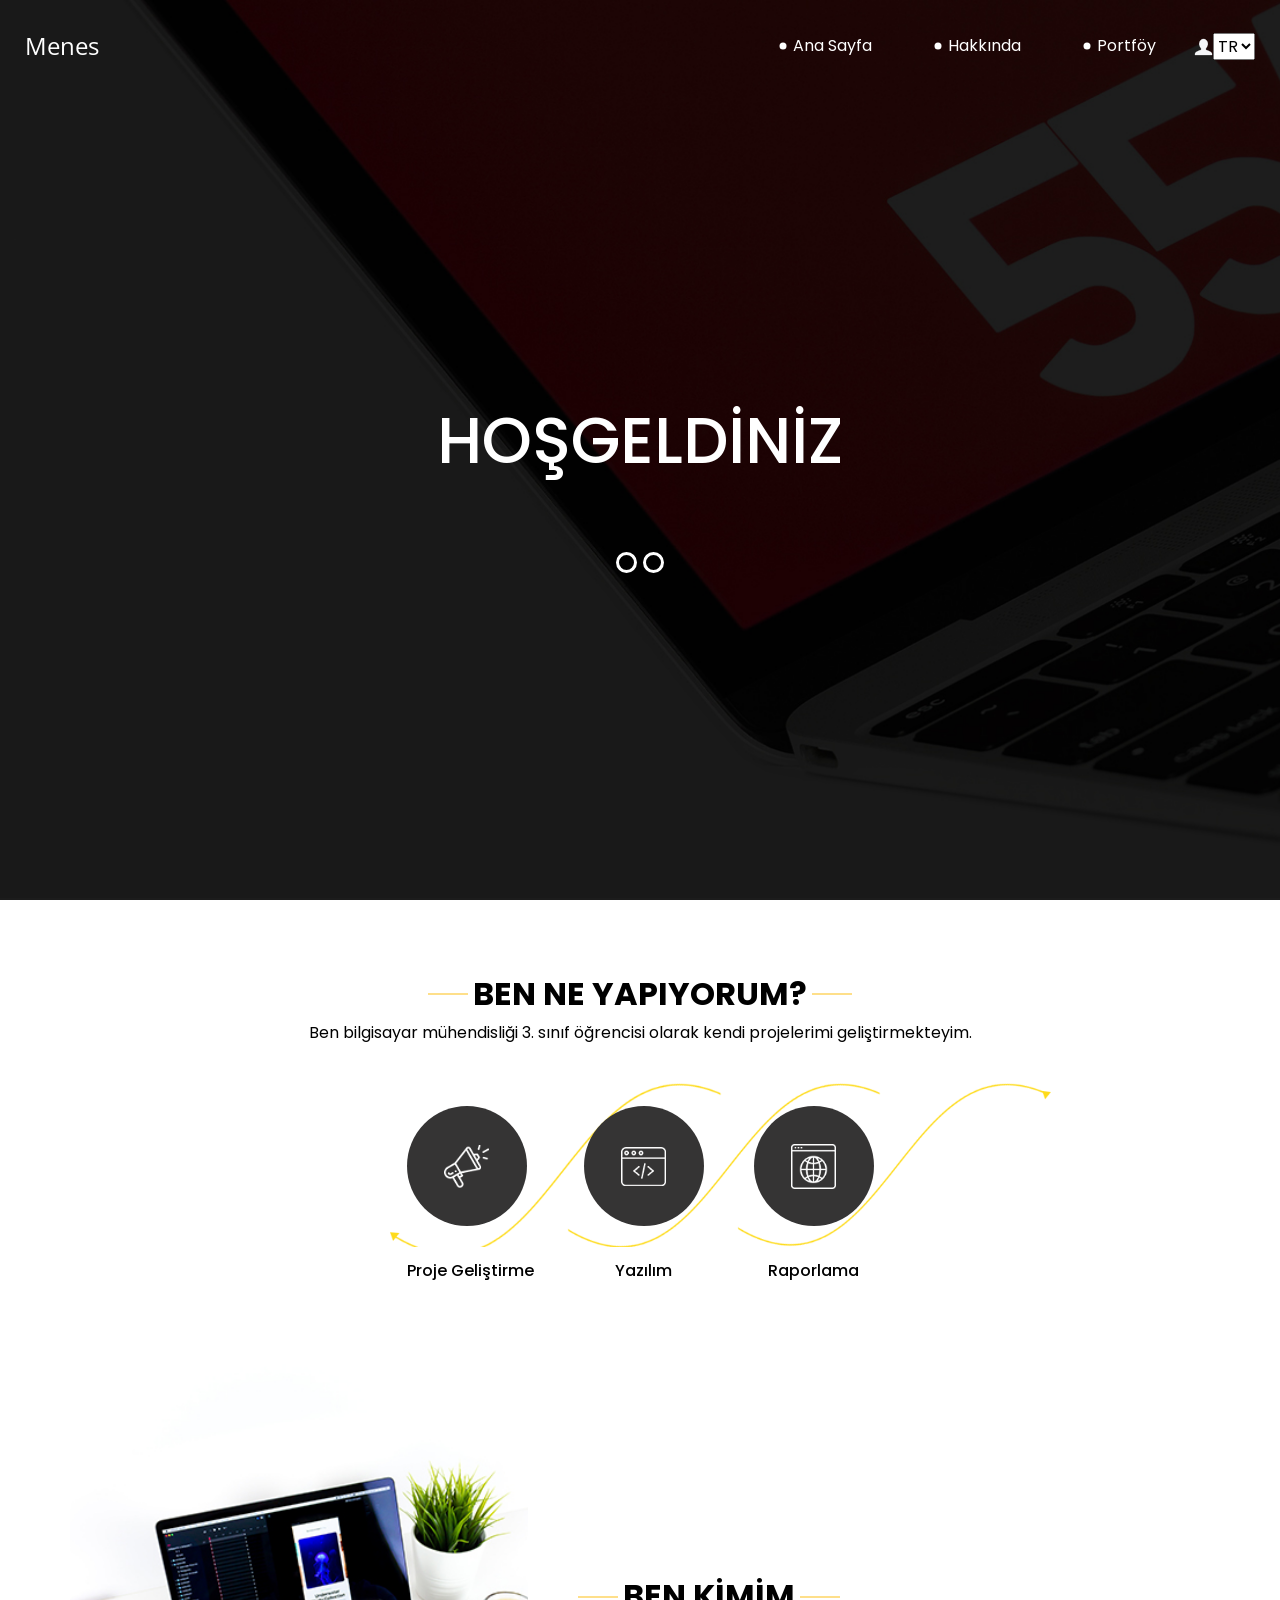
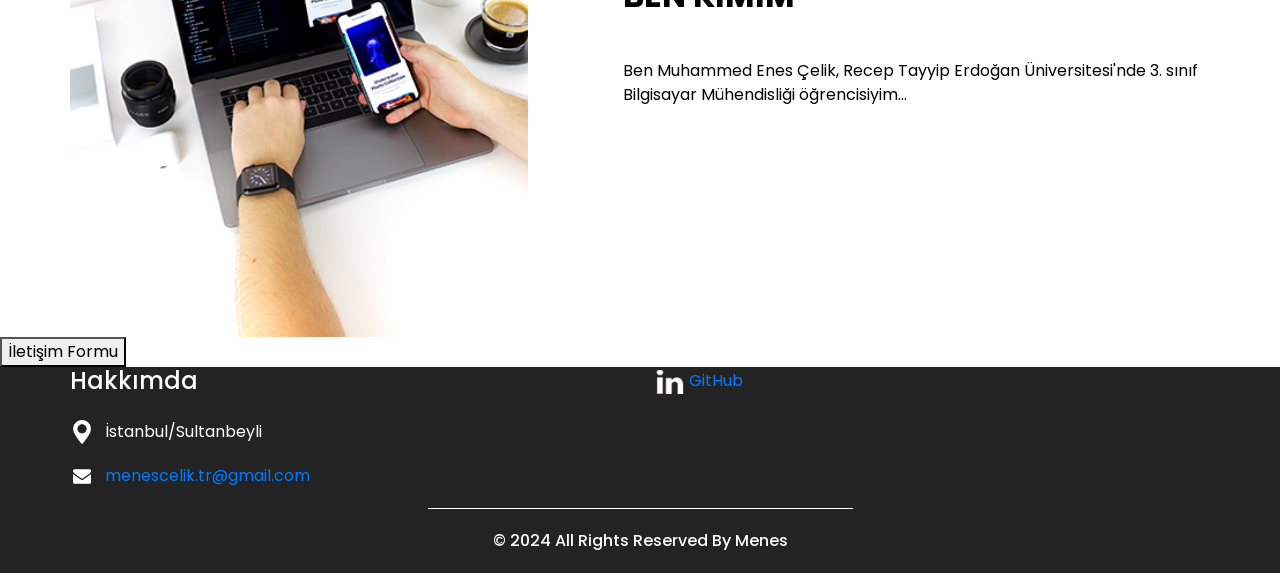
<file: index.html>
<!DOCTYPE html>
<html lang="tr">
<head>
  <meta charset="utf-8" />
  <meta http-equiv="X-UA-Compatible" content="IE=edge" />
  <meta name="viewport" content="width=device-width, initial-scale=1, shrink-to-fit=no" />
  <title>Menes</title>
  <link rel="icon" type="image/x-icon" href="images/icon.ico">
  <link rel="stylesheet" type="text/css" href="https://cdnjs.cloudflare.com/ajax/libs/OwlCarousel2/2.3.4/assets/owl.carousel.min.css" />
  <link rel="stylesheet" type="text/css" href="css/bootstrap.css" />
  <link href="https://fonts.googleapis.com/css?family=Open+Sans:400,700|Poppins:400,700&display=swap" rel="stylesheet">
  <link href="css/style.css" rel="stylesheet" />
  <link href="css/responsive.css" rel="stylesheet" />
  <title>Language Selector</title>
    <script>
      function changeLanguage(value) {
          if (value === 'tr') {
              window.location.href = 'index.html';
          } else if (value === 'en') {
              window.location.href = 'index_en.html';
          }
        }
    </script>
</head>
<body>
  <div class="hero_area">
    <header class="header_section">
      <div class="container-fluid">
        <nav class="navbar navbar-expand-lg custom_nav-container pt-3">
          <a class="navbar-brand" href="index.html"><span>Menes</span></a>
          <button class="navbar-toggler" type="button" data-toggle="collapse" data-target="#navbarSupportedContent" aria-controls="navbarSupportedContent" aria-expanded="false" aria-label="Toggle navigation">
            <span class="navbar-toggler-icon"></span>
          </button>
          <div class="collapse navbar-collapse" id="navbarSupportedContent">
            <div class="d-flex ml-auto flex-column flex-lg-row align-items-center">
              <ul class="navbar-nav">
                <li class="nav-item active"><a class="nav-link" href="index.html">Ana Sayfa <span class="sr-only">(current)</span></a></li>
                <li class="nav-item"><a class="nav-link" href="about.html">Hakkında</a></li>
                <li class="nav-item"><a class="nav-link" href="portfolio.html">Portföy</a></li>
              </ul>
              <div class="user_option">
                <a href="https://github.com/menesscelik"><img src="images/user.png" alt=""></a>
              </div>
              <div class="language_selector">
                <select onchange="changeLanguage(this.value)">
                    <option value="tr">TR</option>
                    <option value="en">EN</option>
                </select>
            </div>
            </div>
          </div>
        </nav>
      </div>
    </header>
    <section class="slider_section position-relative">
      <div class="container">
        <div id="carouselExampleIndicators" class="carousel slide" data-ride="carousel">
          <ol class="carousel-indicators">
            <li data-target="#carouselExampleIndicators" data-slide-to="0" class="active"></li>
            <li data-target="#carouselExampleIndicators" data-slide-to="1"></li>
          </ol>
          <div class="carousel-inner">
            <div class="carousel-item active">
              <div class="row">
                <div class="col">
                  <div class="detail-box">
                    <div>
                      <h1>HOŞGELDİNİZ</h1>
                    </div>
                  </div>
                </div>
              </div>
            </div>
            <div class="carousel-item">
              <div class="row">
                <div class="col">
                  <div class="detail-box">
                    <div>
                      <h1>WELCOME</h1>
                    </div>
                  </div>
                </div>
              </div>
            </div>
          </div>
        </div>
      </div>
    </section>
  </div>
  <section class="do_section layout_padding">
    <div class="container">
      <div class="heading_container">
        <h2>BEN NE YAPIYORUM?</h2>
        <p>Ben bilgisayar mühendisliği 3. sınıf öğrencisi olarak kendi projelerimi geliştirmekteyim.</p>
      </div>
      <div class="do_container">
        <div class="box arrow-start arrow_bg">
          <div class="img-box"><img src="images/d-1.png" alt=""></div>
          <div class="detail-box"><h6>Proje Geliştirme</h6></div>
        </div>
        <div class="box arrow-middle arrow_bg">
          <div class="img-box"><img src="images/d-2.png" alt=""></div>
          <div class="detail-box"><h6>Yazılım</h6></div>
        </div>
        <div class="box arrow-end arrow_bg">
          <div class="img-box"><img src="images/d-4.png" alt=""></div>
          <div class="detail-box"><h6>Raporlama</h6></div>
        </div>
      </div>
    </div>
  </section>
  <section class="who_section">
    <div class="container">
      <div class="row">
        <div class="col-md-5">
          <div class="img-box"><img src="images/who-img.jpg" alt=""></div>
        </div>
        <div class="col-md-7">
          <div class="detail-box">
            <div class="heading_container"><h2>Ben Kimim</h2></div>
            <p>Ben Muhammed Enes Çelik, Recep Tayyip Erdoğan Üniversitesi'nde 3. sınıf Bilgisayar Mühendisliği öğrencisiyim...</p>
          </div>
        </div>
      </div>
    </div>
  </section>
  <!-- Button to open the modal -->
  <button id="openModalBtn">İletişim Formu</button>

  <div id="contactModal" class="modal">
    <!-- Modal content -->
    <div class="modal-content">
      <span class="close">&times;</span>
      <form id="c21" action="https://formspree.io/f/xkgnwerz" method="post">
        <div class="input-block">
          <p><strong>Yaz bana</strong></p>
          <label for="contact_author"><strong>Ad Soyad</strong> (gerekli)</label>
          <input type="text" name="contact_author" id="contact_author" required>
        </div>
        <div class="input-block">
          <label for="_replyto"><strong>E-Posta Adresi</strong> (gerekli)</label>
          <input type="email" name="_replyto" id="_replyto" required>
        </div>
        <div class="input-block">
          <label for="contact_subject"><strong>İleti Konusu</strong> (gerekli)</label>
          <input type="text" name="contact_subject" id="contact_subject" required>
        </div>
        <div class="textarea-block">
          <label for="contact_content"><strong>İleti</strong> (gerekli)</label>
          <textarea name="contact_content" id="contact_content" required></textarea>
          <div class="input-block">
            <label for="contact_file"><strong>Dosya Ekle</strong> (isteğe bağlı)</label>
            <input type="file" name="contact_file" id="contact_file">
          </div>
        </div>
        <input type="hidden" name="_next" value="https://menescelik.me/index.html">
        <div class="input-block">
          <br>
          <input type="submit" value="GÖNDER">
        </div>
      </form>
    </div>
  </div>



  
  <section class="info_section">
    <div class="container">
      <div class="row">
        <div class="col-md-3">
          <div class="info_contact">
            <h5>Hakkımda</h5>
            <div>
              <div class="img-box"><img src="images/location-white.png" width="18px" alt=""></div><p>İstanbul/Sultanbeyli</p></div>
            <div><div class="img-box"><img src="images/envelope-white.png" width="18px" alt=""></div>                <a href="mailto:menescelik.tr@gmail.com" target="_blank">menescelik.tr@gmail.com</a></div>
          </div>
        </div>
        <div class="col-md-3"></div>
        <div class="col-md-3">
          <div class="info_form"></div>
          <div class="social_box">
            <a href="https://www.linkedin.com/in/menes-celik" target="_blank"><img src="images/linkedin.png" alt="LinkedIn Profilim"></a>
            <a href="https://github.com/menesscelik" target="_blank">GitHub</a>
          </div>
        </div>
      </div>
    </div>
  </section>
  <section class="container-fluid footer_section">
    <p>&copy; 2024 All Rights Reserved By <a href="https://github.com/menesscelik">Menes</a></p>
  </section>
  <script type="text/javascript" src="js/jquery-3.4.1.min.js"></script>
  <script type="text/javascript" src="js/bootstrap.js"></script>
  <script type="text/javascript" src="https://cdnjs.cloudflare.com/ajax/libs/OwlCarousel2/2.3.4/owl.carousel.min.js"></script>
  <script type="text/javascript">
    $(".owl-carousel").owlCarousel({
      loop: true,
      margin: 0,
      navText: [],
      center: true,
      autoplay: true,
      autoplayHoverPause: true,
      responsive: {
        0: {
          items: 1
        },
        1000: {
          items: 3
        }
      }
    });
  </script>
</body>
</html>
</file>
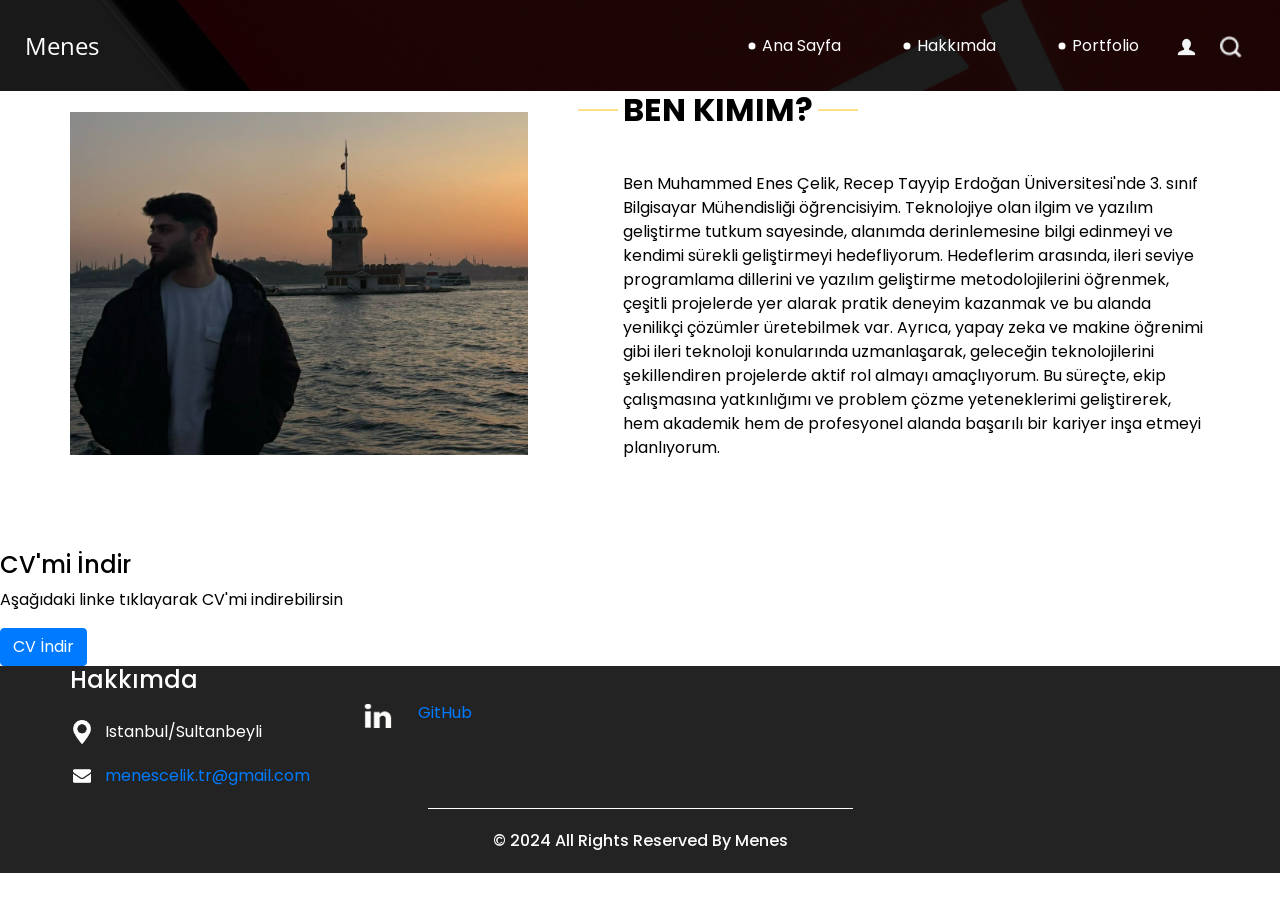
<file: about.html>
<!DOCTYPE html>
<html>
<head>
  <meta charset="utf-8" />
  <meta http-equiv="X-UA-Compatible" content="IE=edge" />
  <meta name="viewport" content="width=device-width, initial-scale=1, shrink-to-fit=no" />
  <meta name="keywords" content="" />
  <meta name="description" content="" />
  <meta name="author" content="" />
  <meta name="viewport" content="width=device-width, initial-scale=1.0">
  <title>Hakkımda</title>
  <link rel="icon" type="image/x-icon" href="images/icon.ico">
  <link rel="stylesheet" type="text/css" href="https://cdnjs.cloudflare.com/ajax/libs/OwlCarousel2/2.3.4/assets/owl.carousel.min.css" />
  <link rel="stylesheet" type="text/css" href="css/bootstrap.css" />
  <link href="https://fonts.googleapis.com/css?family=Open+Sans:400,700|Poppins:400,700&display=swap" rel="stylesheet">
  <link href="css/style.css" rel="stylesheet" />
  <link href="css/responsive.css" rel="stylesheet" />
  <title>Language Selector</title>
    <script>
      function changeLanguage(value) {
          if (value === 'tr') {
              window.location.href = 'about.html';
          } else if (value === 'en') {
              window.location.href = 'about_en.html';
          }
        }
    </script>
</head>
<body class="sub_page">
  <div class="hero_area">
    <header class="header_section">
      <div class="container-fluid">
        <nav class="navbar navbar-expand-lg custom_nav-container pt-3">
          <a class="navbar-brand" href="index.html">
            <span>
              Menes
            </span>
          </a>
          <button class="navbar-toggler" type="button" data-toggle="collapse" data-target="#navbarSupportedContent" aria-controls="navbarSupportedContent" aria-expanded="false" aria-label="Toggle navigation">
            <span class="navbar-toggler-icon"></span>
          </button>
          <div class="collapse navbar-collapse" id="navbarSupportedContent">
            <div class="d-flex ml-auto flex-column flex-lg-row align-items-center">
              <ul class="navbar-nav  ">
                <li class="nav-item active">
                  <a class="nav-link" href="index.html">Ana Sayfa <span class="sr-only">(current)</span></a>
                </li>
                <li class="nav-item">
                  <a class="nav-link" href="about.html"> Hakkımda </a>
                </li>
                <!--<li class="nav-item">
                  <a class="nav-link" href="do.html"> What we do </a>
                </li>-->
                <li class="nav-item">
                  <a class="nav-link" href="portfolio.html"> Portfolio </a>
                </li>
              
              </ul>
              <div class="user_option">
                <a href="">
                  <img src="images/user.png" alt="">
                </a>
                <form class="form-inline my-2 my-lg-0 ml-0 ml-lg-4 mb-3 mb-lg-0">
                  <button class="btn  my-2 my-sm-0 nav_search-btn" type="submit"></button>
                </form>
              </div>
            </div>
          </div>
        </nav>
      </div>
    </header>
  </div>
  <section class="who_section layout_padding">
    <div class="container">
      <div class="row">
        <div class="col-md-5">
          <div class="img-box">
            <img src="images/me2.jpg" alt="Menes" >
          </div>
        </div>
        <div class="col-md-7">
          <div class="detail-box">
            <div class="heading_container">
              <h2>
                Ben Kimim?
              </h2>
            </div>
            <p>
                  Ben Muhammed Enes Çelik, Recep Tayyip Erdoğan Üniversitesi'nde 3. sınıf Bilgisayar Mühendisliği öğrencisiyim. Teknolojiye olan ilgim ve yazılım geliştirme tutkum sayesinde, alanımda derinlemesine bilgi edinmeyi ve kendimi sürekli geliştirmeyi hedefliyorum.
Hedeflerim arasında, ileri seviye programlama dillerini ve yazılım geliştirme metodolojilerini öğrenmek, çeşitli projelerde yer alarak pratik deneyim kazanmak ve bu alanda yenilikçi çözümler üretebilmek var. Ayrıca, yapay zeka ve makine öğrenimi gibi ileri teknoloji konularında uzmanlaşarak, geleceğin teknolojilerini şekillendiren projelerde aktif rol almayı amaçlıyorum.
Bu süreçte, ekip çalışmasına yatkınlığımı ve problem çözme yeteneklerimi geliştirerek, hem akademik hem de profesyonel alanda başarılı bir kariyer inşa etmeyi planlıyorum.
            </p>
            <div>
            </div>
          </div>
        </div>
      </div>
    </div>
  </section>
  <section class="resume_section">
    <h4>CV'mi İndir</h4>
    <p>Aşağıdaki linke tıklayarak CV'mi indirebilirsin</p>
    <a href="images/menes_cv.pdf" download="Menes_CV.pdf" class="btn btn-primary">CV İndir</a>
  </section>
  <section class="info_section ">
    <div class="container">
      <div class="row">
        <div class="col-md-3">
          <div class="info_contact">
            <h5>
              Hakkımda
            </h5>
            <div>
              <div class="img-box">
                <img src="images/location-white.png" width="18px" alt="">
              </div>
              <p>
                Istanbul/Sultanbeyli
              </p>
            </div>
            <div>
              <div class="img-box">
                <img src="images/envelope-white.png" width="18px" alt="">
              </div>
              <a href="mailto:menescelik.tr@gmail.com" target="_blank">menescelik.tr@gmail.com</a>
            </div>
          </div>
        </div>
        <div class="col-md-3">
          <div class="info_form ">
            </form>
            <div class="social_box">
              <a href="https://www.linkedin.com/in/menes-celik" target="_blank">
                <img src="images/linkedin.png" alt="LinkedIn Profile">
              </a>
              <a href="https://github.com/menesscelik" target="_blank">GitHub</a>
            </div>
          </div>
        </div>
      </div>
    </div>
  </section>
  
  <section class="container-fluid footer_section">
    <p>
      &copy; 2024 All Rights Reserved By
      <a href="https://github.com/menesscelik">Menes</a>
    </p>
  </section>
  <script type="text/javascript" src="js/jquery-3.4.1.min.js"></script>
  <script type="text/javascript" src="js/bootstrap.js"></script>
  <script type="text/javascript" src="https://cdnjs.cloudflare.com/ajax/libs/OwlCarousel2/2.3.4/owl.carousel.min.js">
  </script>
  <script type="text/javascript">
    $(".owl-carousel").owlCarousel({
      loop: true,
      margin: 0,
      navText: [],
      center: true,
      autoplay: true,
      autoplayHoverPause: true,
      responsive: {
        0: {
          items: 1
        },
        1000: {
          items: 3
        }
      }
    });
  </script>
</body>

</html>
</file>
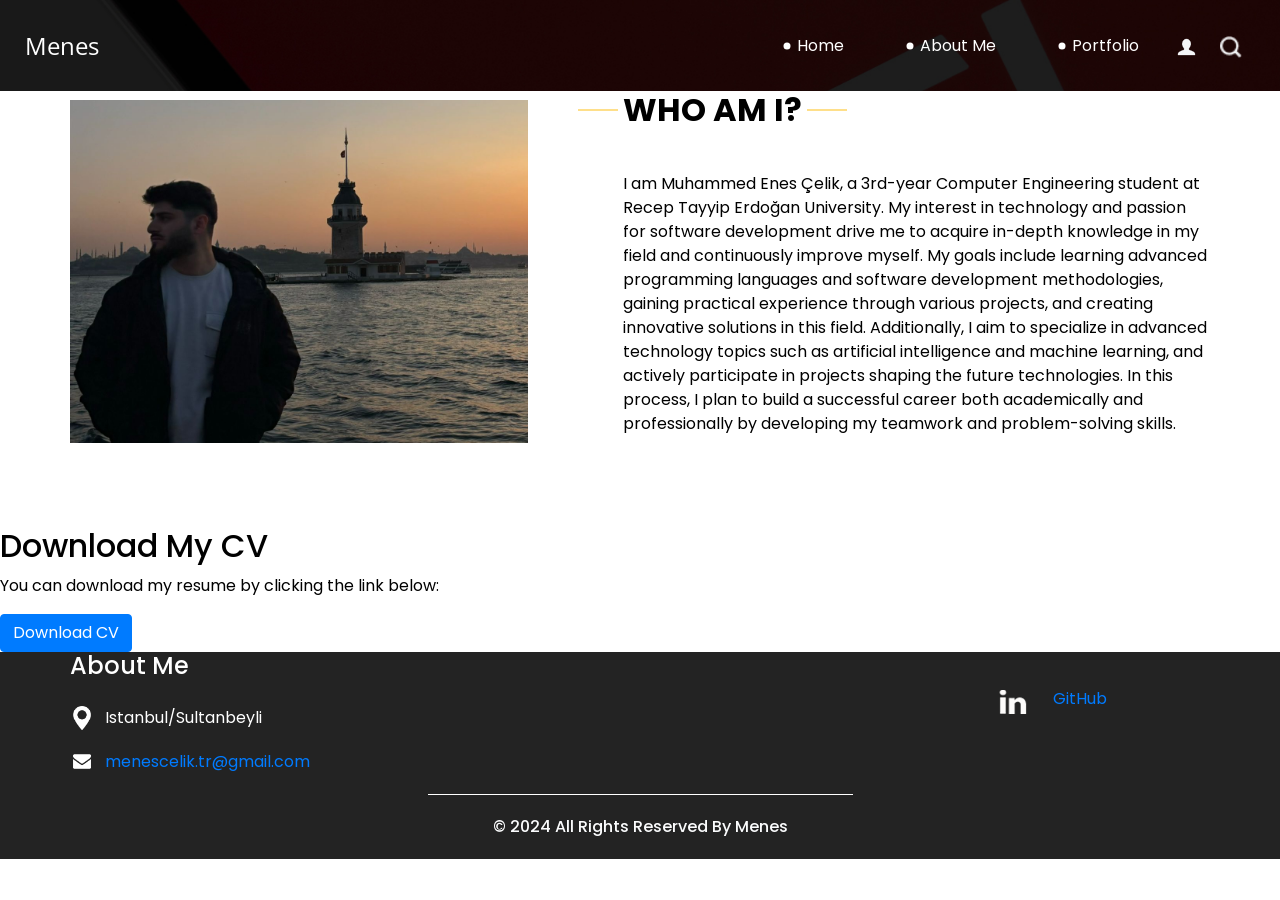
<file: about_en.html>
<!DOCTYPE html>
<html>
<head>
  <meta charset="utf-8" />
  <meta http-equiv="X-UA-Compatible" content="IE=edge" />
  <meta name="viewport" content="width=device-width, initial-scale=1, shrink-to-fit=no" />
  <meta name="keywords" content="" />
  <meta name="description" content="" />
  <meta name="author" content="" />
  <meta name="viewport" content="width=device-width, initial-scale=1.0">
  <title>About</title>
  <link rel="icon" type="image/x-icon" href="images/icon.ico">
  <link rel="stylesheet" type="text/css" href="https://cdnjs.cloudflare.com/ajax/libs/OwlCarousel2/2.3.4/assets/owl.carousel.min.css" />
  <link rel="stylesheet" type="text/css" href="css/bootstrap.css" />
  <link href="https://fonts.googleapis.com/css?family=Open+Sans:400,700|Poppins:400,700&display=swap" rel="stylesheet">
  <link href="css/style.css" rel="stylesheet" />
  <link href="css/responsive.css" rel="stylesheet" />
</head>
<body class="sub_page">
  <div class="hero_area">
    <header class="header_section">
      <div class="container-fluid">
        <nav class="navbar navbar-expand-lg custom_nav-container pt-3">
          <a class="navbar-brand" href="index.html">
            <span>
              Menes
            </span>
          </a>
          <button class="navbar-toggler" type="button" data-toggle="collapse" data-target="#navbarSupportedContent" aria-controls="navbarSupportedContent" aria-expanded="false" aria-label="Toggle navigation">
            <span class="navbar-toggler-icon"></span>
          </button>
          <div class="collapse navbar-collapse" id="navbarSupportedContent">
            <div class="d-flex ml-auto flex-column flex-lg-row align-items-center">
              <ul class="navbar-nav  ">
                <li class="nav-item active">
                  <a class="nav-link" href="index_en.html">Home <span class="sr-only">(current)</span></a>
                </li>
                <li class="nav-item">
                  <a class="nav-link" href="about_en.html">About Me</a>
                </li>
                <li class="nav-item">
                  <a class="nav-link" href="portfolio_en.html">Portfolio</a>
                </li>
              </ul>
              <div class="user_option">
                <a href="">
                  <img src="images/user.png" alt="">
                </a>
                <form class="form-inline my-2 my-lg-0 ml-0 ml-lg-4 mb-3 mb-lg-0">
                  <button class="btn  my-2 my-sm-0 nav_search-btn" type="submit"></button>
                </form>
              </div>
            </div>
          </div>
        </nav>
      </div>
    </header>
  </div>
  <section class="who_section layout_padding">
    <div class="container">
      <div class="row">
        <div class="col-md-5">
          <div class="img-box">
            <img src="images/me2.jpg" alt="">
          </div>
        </div>
        <div class="col-md-7">
          <div class="detail-box">
            <div class="heading_container">
              <h2>
                Who Am I?
              </h2>
            </div>
            <p>
              I am Muhammed Enes Çelik, a 3rd-year Computer Engineering student at Recep Tayyip Erdoğan University. My interest in technology and passion for software development drive me to acquire in-depth knowledge in my field and continuously improve myself.
              My goals include learning advanced programming languages and software development methodologies, gaining practical experience through various projects, and creating innovative solutions in this field. Additionally, I aim to specialize in advanced technology topics such as artificial intelligence and machine learning, and actively participate in projects shaping the future technologies.
              In this process, I plan to build a successful career both academically and professionally by developing my teamwork and problem-solving skills.
            </p>
            <div>
              
            </div>
          </div>
        </div>
      </div>
    </div>
  </section>
  <section class="resume_section">
    <h2>Download My CV</h2>
    <p>You can download my resume by clicking the link below:</p>
    <a href="cv.pdf" download="Menes_CV.pdf" class="btn btn-primary">Download CV</a>
</section>
  <section class="info_section ">
    <div class="container">
      <div class="row">
        <div class="col-md-3">
          <div class="info_contact">
            <h5>
              About Me
            </h5>
            <div>
              <div class="img-box">
                <img src="images/location-white.png" width="18px" alt="">
              </div>
              <p>
                Istanbul/Sultanbeyli
              </p>
            </div>
            <div>
              <div class="img-box">
                <img src="images/envelope-white.png" width="18px" alt="">
              </div>
              <a href="mailto:menescelik.tr@gmail.com" target="_blank">menescelik.tr@gmail.com</a>
            </div>
          </div>
        </div>
        <div class="col-md-3">
          <div class="info_info">
          </div>
        </div>
        <div class="col-md-3">
        </div>
        <div class="col-md-3">
          <div class="info_form ">
            </form>
            <div class="social_box">
              <a href="">
                <!--<img src="images/fb.png" alt="">-->
              </a>
              <a href="">
                <!--<img src="images/twitter.png" alt="">-->
              </a>
              <a href="https://www.linkedin.com/in/menes-celik" target="_blank">
                <img src="images/linkedin.png" alt="LinkedIn Profile">
              </a>
              <a href="https://github.com/menesscelik" target="_blank">GitHub</a>
              <a href="">
                <!--<img src="images/youtube.png" alt="">-->
              </a>
            </div>
          </div>
        </div>
      </div>
    </div>
  </section>
  
  <section class="container-fluid footer_section">
    <p>
      &copy; 2024 All Rights Reserved By
      <a href="https://github.com/menesscelik">Menes</a>
    </p>
  </section>
  <script type="text/javascript" src="js/jquery-3.4.1.min.js"></script>
  <script type="text/javascript" src="js/bootstrap.js"></script>
  <script type="text/javascript" src="https://cdnjs.cloudflare.com/ajax/libs/OwlCarousel2/2.3.4/owl.carousel.min.js">
  </script>
  <script type="text/javascript">
    $(".owl-carousel").owlCarousel({
      loop: true,
      margin: 0,
      navText: [],
      center: true,
      autoplay: true,
      autoplayHoverPause: true,
      responsive: {
        0: {
          items: 1
        },
        1000: {
          items: 3
        }
      }
    });
  </script>
</body>

</html>
</file>
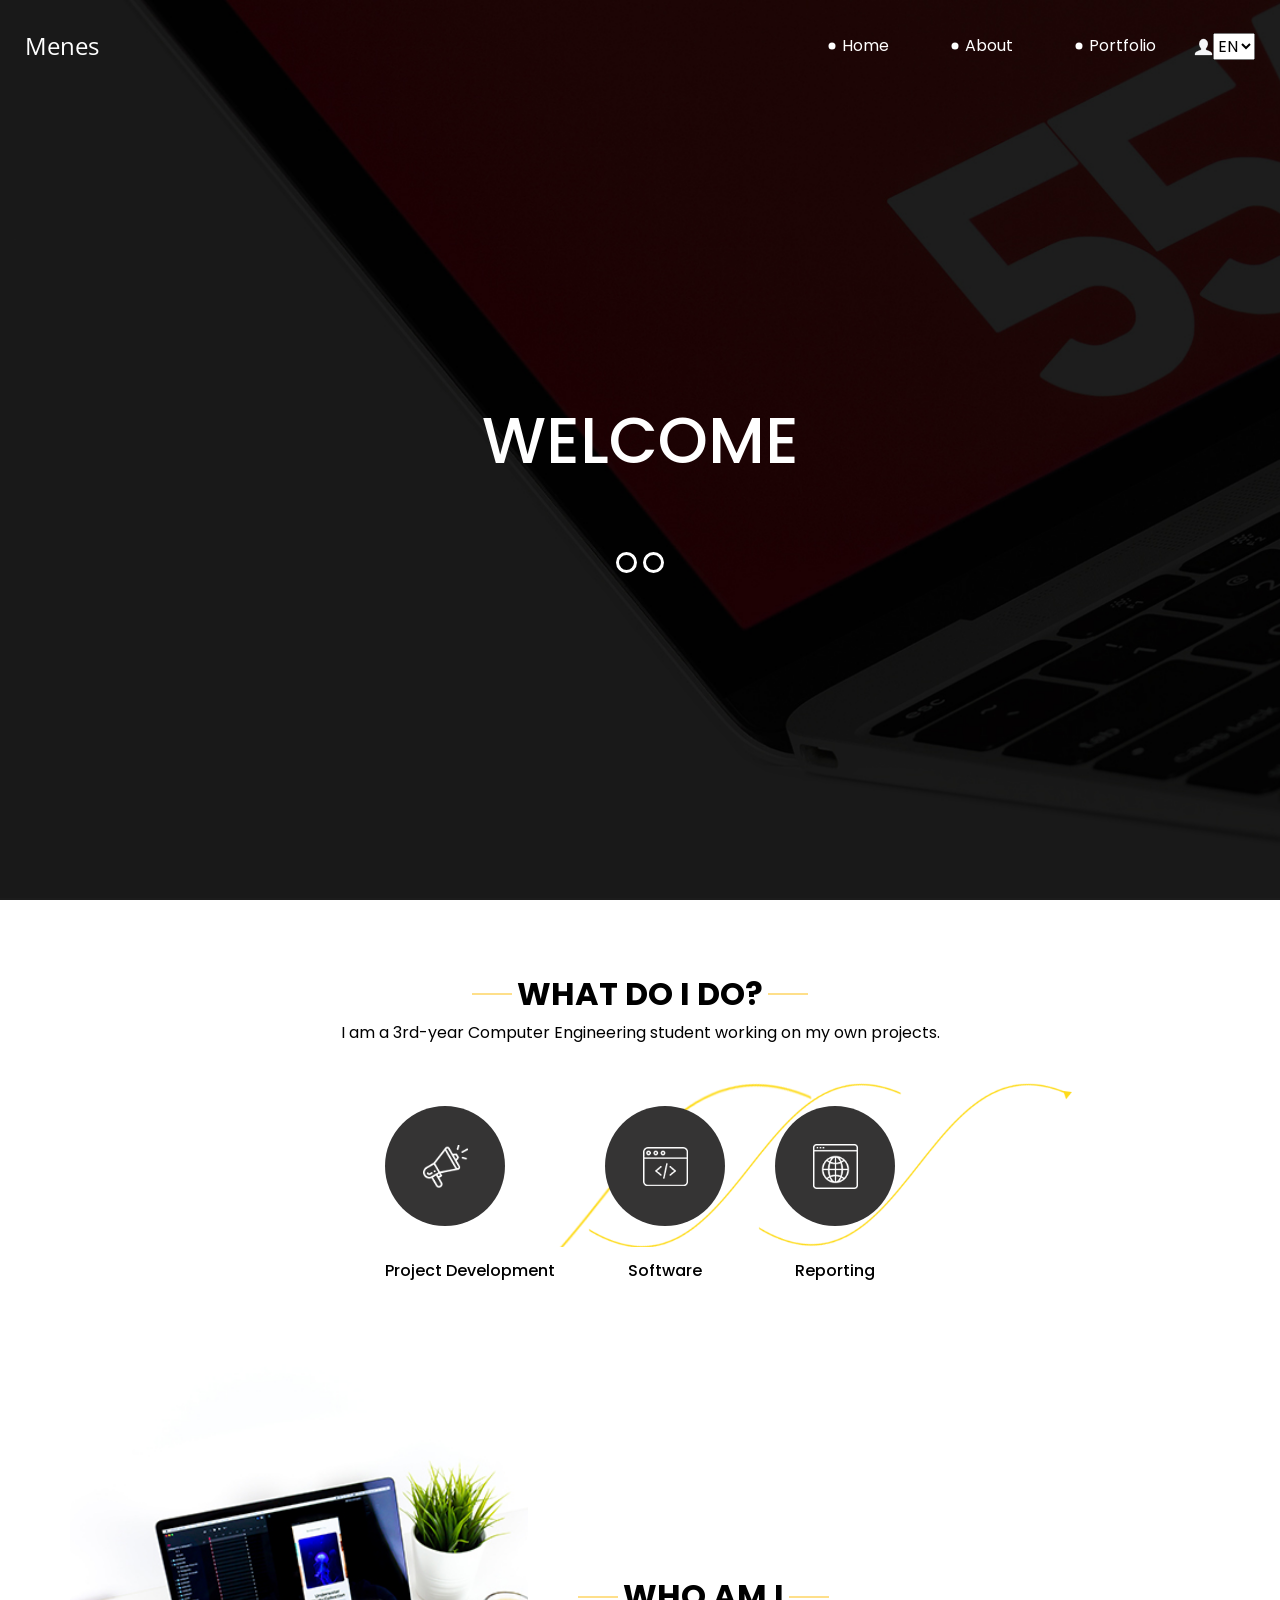
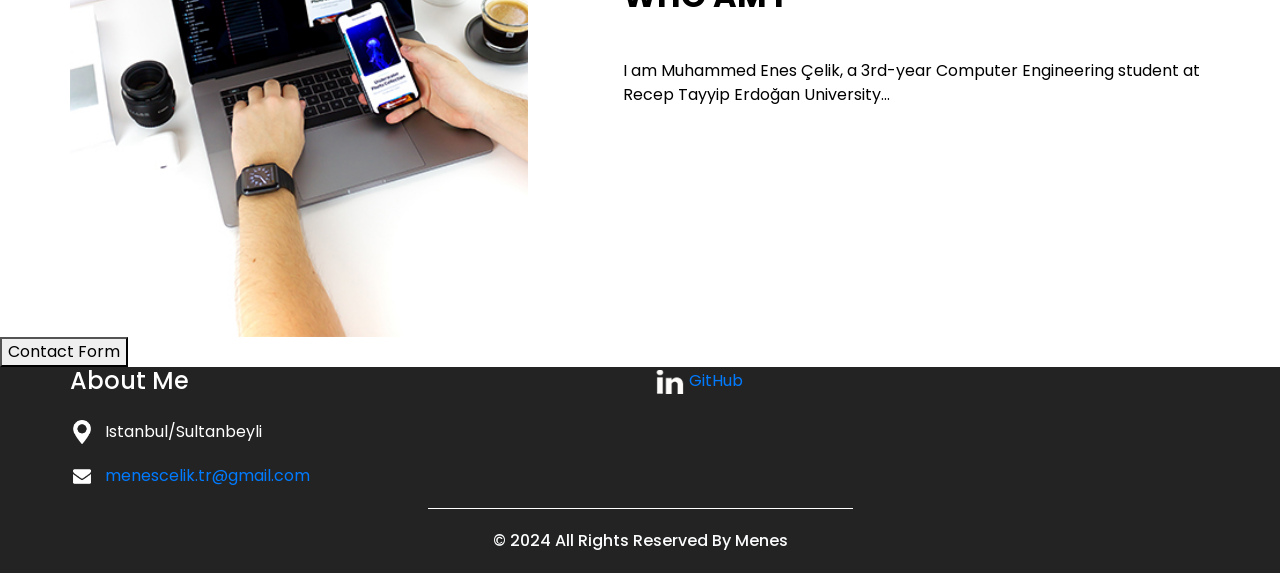
<file: index_en.html>
<!-- Hoşgeldin Paşam--->



<!DOCTYPE html>
<html lang="en">
<head>
  <method="post">
  <meta charset="utf-8" />
  <meta http-equiv="X-UA-Compatible" content="IE=edge" />
  <meta name="viewport" content="width=device-width, initial-scale=1, shrink-to-fit=no" />
  <title>Menes</title>
  <link rel="icon" type="image/x-icon" href="images/icon.ico">
  <link rel="stylesheet" type="text/css" href="https://cdnjs.cloudflare.com/ajax/libs/OwlCarousel2/2.3.4/assets/owl.carousel.min.css" />
  <link rel="stylesheet" type="text/css" href="css/bootstrap.css" />
  <link href="https://fonts.googleapis.com/css?family=Open+Sans:400,700|Poppins:400,700&display=swap" rel="stylesheet">
  <link href="css/style.css" rel="stylesheet" />
  <link href="css/responsive.css" rel="stylesheet" />
  <title>Language Selector</title>
    <script>
      function changeLanguage(value) {
          if (value === 'tr') {
              window.location.href = 'index.html';
          } else if (value === 'en') {
              window.location.href = 'index_en.html';
          }
        }
    </script>
</head>
<body>
  <div class="hero_area">
    <header class="header_section">
      <div class="container-fluid">
        <nav class="navbar navbar-expand-lg custom_nav-container pt-3">
          <a class="navbar-brand" href="index.html"><span>Menes</span></a>
          <button class="navbar-toggler" type="button" data-toggle="collapse" data-target="#navbarSupportedContent" aria-controls="navbarSupportedContent" aria-expanded="false" aria-label="Toggle navigation">
            <span class="navbar-toggler-icon"></span>
          </button>
          <div class="collapse navbar-collapse" id="navbarSupportedContent">
            <div class="d-flex ml-auto flex-column flex-lg-row align-items-center">
              <ul class="navbar-nav">
                <li class="nav-item active"><a class="nav-link" href="index_en.html">Home <span class="sr-only">(current)</span></a></li>
                <li class="nav-item"><a class="nav-link" href="about_en.html">About</a></li>
                <li class="nav-item"><a class="nav-link" href="portfolio_en.html">Portfolio</a></li>
              </ul>
              <div class="user_option">
                <a href="https://github.com/menesscelik"><img src="images/user.png" alt="GitHub Profile"></a>
              </div>
              <div class="language_selector">
                <select onchange="changeLanguage(this.value)">
                    <option value="en">EN</option>
                    <option value="tr">TR</option>
                </select>
              </div>
            </div>
          </div>
        </nav>
      </div>
    </header>
    <section class="slider_section position-relative">
      <div class="container">
        <div id="carouselExampleIndicators" class="carousel slide" data-ride="carousel">
          <ol class="carousel-indicators">
            <li data-target="#carouselExampleIndicators" data-slide-to="0" class="active"></li>
            <li data-target="#carouselExampleIndicators" data-slide-to="1"></li>
          </ol>
          <div class="carousel-inner">
            <div class="carousel-item active">
              <div class="row">
                <div class="col">
                  <div class="detail-box">
                    <div>
                      <h1>WELCOME</h1>
                    </div>
                  </div>
                </div>
              </div>
            </div>
            <div class="carousel-item">
              <div class="row">
                <div class="col">
                  <div class="detail-box">
                    <div>
                      <h1>HOŞGELDİNİZ</h1>
                    </div>
                  </div>
                </div>
              </div>
            </div>
          </div>
        </div>
      </div>
    </section>
  </div>
  <section class="do_section layout_padding">
    <div class="container">
      <div class="heading_container">
        <h2>WHAT DO I DO?</h2>
        <p>I am a 3rd-year Computer Engineering student working on my own projects.</p>
      </div>
      <div class="do_container">
        <div class="box arrow-start arrow_bg">
          <div class="img-box"><img src="images/d-1.png" alt=""></div>
          <div class="detail-box"><h6>Project Development</h6></div>
        </div>
        <div class="box arrow-middle arrow_bg">
          <div class="img-box"><img src="images/d-2.png" alt=""></div>
          <div class="detail-box"><h6>Software</h6></div>
        </div>
        <div class="box arrow-end arrow_bg">
          <div class="img-box"><img src="images/d-4.png" alt=""></div>
          <div class="detail-box"><h6>Reporting</h6></div>
        </div>
      </div>
    </div>
  </section>
  <section class="who_section">
    <div class="container">
      <div class="row">
        <div class="col-md-5">
          <div class="img-box"><img src="images/who-img.jpg" alt="About Me"></div>
        </div>
        <div class="col-md-7">
          <div class="detail-box">
            <div class="heading_container"><h2>Who Am I</h2></div>
            <p>I am Muhammed Enes Çelik, a 3rd-year Computer Engineering student at Recep Tayyip Erdoğan University...</p>
          </div>
        </div>
      </div>
    </div>
  </section>
  <button id="openModalBtn">Contact Form</button>

  <div id="contactModal" class="modal">
    <!-- Modal content -->
    <div class="modal-content">
      <span class="close">&times;</span>
      <form id="c21" action="https://formspree.io/f/xkgnwerz" method="post">
        <div class="input-block">
          <p><strong>Contact Me</strong></p>
          <label for="contact_author"><strong>Full Name</strong> (required)</label>
          <input type="text" name="contact_author" id="contact_author" required>
        </div>
        <div class="input-block">
          <label for="_replyto"><strong>Email Address</strong> (required)</label>
          <input type="email" name="_replyto" id="_replyto" required>
        </div>
        <div class="input-block">
          <label for="contact_subject"><strong>Subject</strong> (required)</label>
          <input type="text" name="contact_subject" id="contact_subject" required>
        </div>
        <div class="textarea-block">
          <label for="contact_content"><strong>Message</strong> (required)</label>
          <textarea name="contact_content" id="contact_content" required></textarea>
          <div class="input-block">
            <label for="contact_file"><strong>Attach File</strong> (optional)</label>
            <input type="file" name="contact_file" id="contact_file">
          </div>
        </div>
        <input type="hidden" name="_next" value="https://menescelik.me/index.html">
        <div class="input-block">
          <br>
          <input type="submit" value="SEND">
        </div>
      </form>
    </div>
  </div>
  <section class="info_section">
    <div class="container">
      <div class="row">
        <div class="col-md-3">
          <div class="info_contact">
            <h5>About Me</h5>
            <div><div class="img-box"><img src="images/location-white.png" width="18px" alt="Location"></div><p>Istanbul/Sultanbeyli</p></div>
            <div><div class="img-box"><img src="images/envelope-white.png" width="18px" alt="Email"></div>                <a href="mailto:menescelik.tr@gmail.com" target="_blank">menescelik.tr@gmail.com</a>
          </div>
          </div>
        </div>
        <div class="col-md-3"></div>
        <div class="col-md-3">
          <div class="info_form"></div>
          <div class="social_box">
            <a href="https://www.linkedin.com/in/menes-celik" target="_blank"><img src="images/linkedin.png" alt="LinkedIn Profile"></a>
            <a href="https://github.com/menesscelik" target="_blank">GitHub</a>
          </div>
        </div>
      </div>
    </div>
  </section>
  
  <section class="container-fluid footer_section">
    <p>&copy; 2024 All Rights Reserved By <a href="https://github.com/menesscelik">Menes</a></p>
  </section>
  <script type="text/javascript" src="js/jquery-3.4.1.min.js"></script>
  <script type="text/javascript" src="js/bootstrap.js"></script>
  <script type="text/javascript" src="https://cdnjs.cloudflare.com/ajax/libs/OwlCarousel2/2.3.4/owl.carousel.min.js"></script>
  <script type="text/javascript">
    $(".owl-carousel").owlCarousel({
      loop: true,
      margin: 0,
      navText: [],
      center: true,
      autoplay: true,
      autoplayHoverPause: true,
      responsive: {
        0: {
          items: 1
        },
        1000: {
          items: 3
        }
      }
    });
  </script>
</body>
</html>
</file>
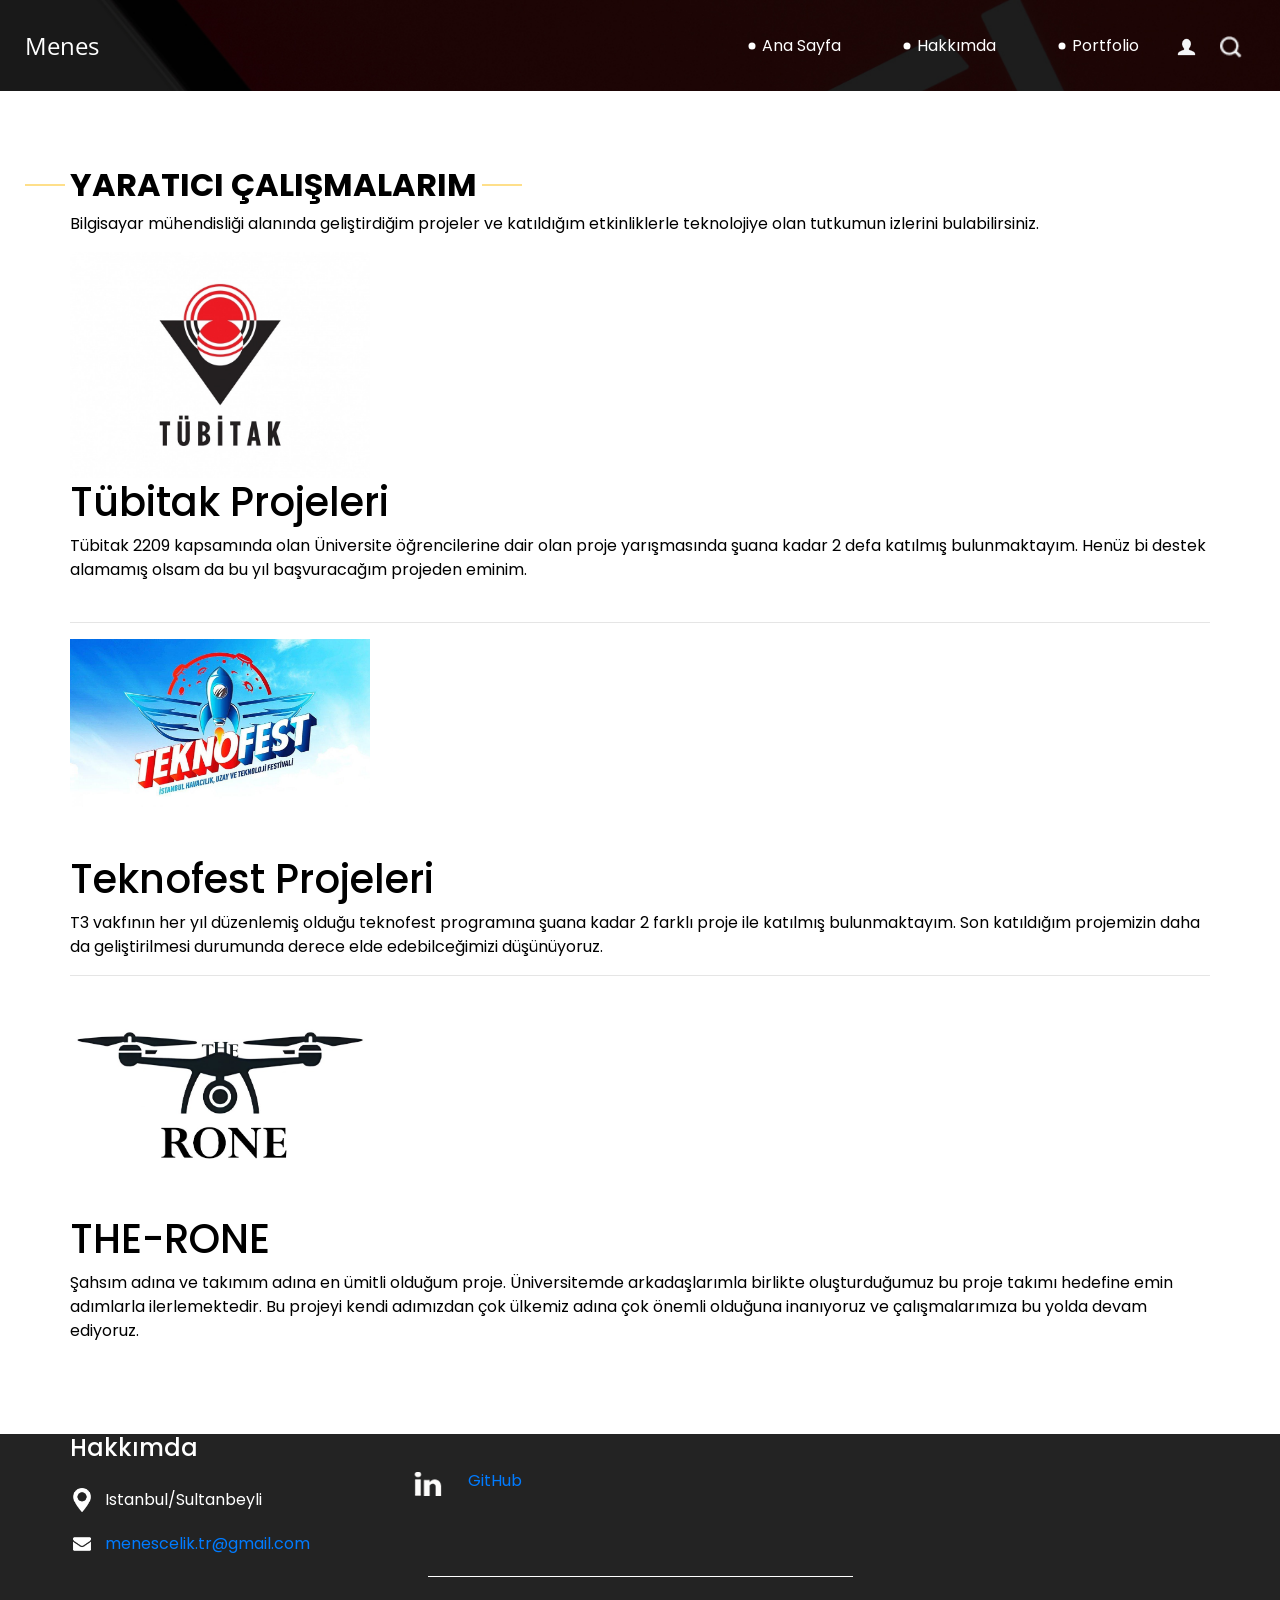
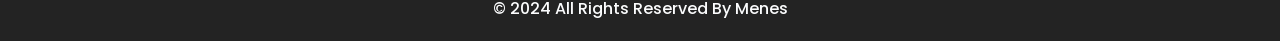
<file: portfolio.html>
<!DOCTYPE html>
<html>

<head>
  <meta charset="utf-8" />
  <meta http-equiv="X-UA-Compatible" content="IE=edge" />
  <meta name="viewport" content="width=device-width, initial-scale=1, shrink-to-fit=no" />
  <meta name="keywords" content="" />
  <meta name="description" content="" />
  <meta name="author" content="" />
  <title>Portfolio</title>
  <link rel="icon" type="image/x-icon" href="images/icon.ico">

  <link rel="stylesheet" type="text/css" href="https://cdnjs.cloudflare.com/ajax/libs/OwlCarousel2/2.3.4/assets/owl.carousel.min.css" />
  <link rel="stylesheet" type="text/css" href="css/bootstrap.css" />
  <link href="https://fonts.googleapis.com/css?family=Open+Sans:400,700|Poppins:400,700&display=swap" rel="stylesheet">
  <link href="css/style.css" rel="stylesheet" />
  <link href="css/responsive.css" rel="stylesheet" />
</head>

<body class="sub_page">
  <div class="hero_area">
    <header class="header_section">
      <div class="container-fluid">
        <nav class="navbar navbar-expand-lg custom_nav-container pt-3">
          <a class="navbar-brand" href="index.html"><span>Menes</span></a>
          <button class="navbar-toggler" type="button" data-toggle="collapse" data-target="#navbarSupportedContent" aria-controls="navbarSupportedContent" aria-expanded="false" aria-label="Toggle navigation">
            <span class="navbar-toggler-icon"></span>
          </button>
          <div class="collapse navbar-collapse" id="navbarSupportedContent">
            <div class="d-flex ml-auto flex-column flex-lg-row align-items-center">
              <ul class="navbar-nav  ">
                <li class="nav-item active">
                  <a class="nav-link" href="index.html">Ana Sayfa <span class="sr-only">(current)</span></a>
                </li>
                <li class="nav-item"><a class="nav-link" href="about.html"> Hakkımda </a></li>
                <li class="nav-item">
                  <a class="nav-link" href="portfolio.html"> Portfolio </a>
                </li>
              </ul>
              <div class="user_option">
                <a href="https://github.com/menesscelik">
                  <img src="images/user.png" alt="">
                </a>
                <form class="form-inline my-2 my-lg-0 ml-0 ml-lg-4 mb-3 mb-lg-0">
                  <button class="btn  my-2 my-sm-0 nav_search-btn" type="submit"></button>
                </form>
              </div>
            </div>
          </div>
        </nav>
      </div>
    </header>
  </div>
<section class="work_section layout_padding">
  <div class="container">
    <div class="heading_container">
      <h2>
        YARATICI ÇALIŞMALARIM
      </h2>
      <p>
        Bilgisayar mühendisliği alanında geliştirdiğim projeler ve katıldığım etkinliklerle teknolojiye olan tutkumun izlerini bulabilirsiniz.
      </p>
    </div>
    <div class="box b-1">
      <img src="images/tubitak.jpg" alt="Tubitak Projeleri" class="logo" style="width: 300px; height: auto;">
  </div>
    <h1>
      
      Tübitak Projeleri
    </h1>
    <p>
      Tübitak 2209 kapsamında olan Üniversite öğrencilerine dair olan 
      proje yarışmasında şuana kadar 2 defa katılmış bulunmaktayım. 
      Henüz bi destek alamamış olsam da bu yıl başvuracağım projeden eminim. <br> <br>
    <hr>
    </p>
      <div class="box b-2">
        <img src="images/teknofest1.jpg" alt="Teknofest Projeleri" style="width: 300px; height: auto;">
      </div>
      <h1>
        <br>
        Teknofest Projeleri
      </h1>
      <p>
        T3 vakfının her yıl düzenlemiş olduğu teknofest programına şuana kadar 2 farklı
        proje ile katılmış bulunmaktayım. Son katıldığım projemizin daha da geliştirilmesi durumunda
        derece elde edebilceğimizi düşünüyoruz. 
        <hr>
      </p>

      <div class="box b-3">
        <img src="images/Logo.jpg" alt="The-Rone" style="width: 300px; height: auto;">
      </div>
      <h1>
        THE-RONE
      </h1>
      <p>
        Şahsım adına ve takımım adına en ümitli olduğum proje. Üniversitemde arkadaşlarımla 
        birlikte oluşturduğumuz bu proje takımı hedefine emin adımlarla ilerlemektedir. 
        Bu projeyi  kendi adımızdan çok ülkemiz adına çok önemli olduğuna inanıyoruz ve 
        çalışmalarımıza bu yolda devam ediyoruz. 
      </p> 
    </div>
  </div>
</section>
  <section class="info_section ">
    <div class="container">
      <div class="row">
        <div class="col-md-3">
          <div class="info_contact">
            <h5>
              Hakkımda
            </h5>
            <div>
              <div class="img-box">
                <img src="images/location-white.png" width="18px" alt="">
              </div>
              <p>
                Istanbul/Sultanbeyli
              </p>
            </div>
            <div>
              <div class="img-box">
                <img src="images/envelope-white.png" width="18px" alt="">
              </div>
                <a href="mailto:menescelik.tr@gmail.com" target="_blank">menescelik.tr@gmail.com</a>
            </div>

          </div>
        </div>
        <div class="col-md-3">
          <div class="info_form ">
            </form>
            <div class="social_box">
              <a href="">
              </a>
              <a href="">
              </a>
              <a href="https://www.linkedin.com/in/menes-celik" target="_blank">
                <img src="images/linkedin.png" alt="LinkedIn Profile">
              </a>
              <a href="https://github.com/menesscelik" target="_blank">GitHub</a>
              <a href="">
              </a>
            </div>
          </div>
        </div>
      </div>
    </div>
  </section>
  
  <section class="container-fluid footer_section">
    <p>
      &copy; 2024 All Rights Reserved By
      <a href="https://github.com/menesscelik">Menes</a>
    </p>
  </section>
  <script type="text/javascript" src="js/jquery-3.4.1.min.js"></script>
  <script type="text/javascript" src="js/bootstrap.js"></script>
  <script type="text/javascript" src="https://cdnjs.cloudflare.com/ajax/libs/OwlCarousel2/2.3.4/owl.carousel.min.js">
  </script>
  <script type="text/javascript">
    $(".owl-carousel").owlCarousel({
      loop: true,
      margin: 0,
      navText: [],
      center: true,
      autoplay: true,
      autoplayHoverPause: true,
      responsive: {
        0: {
          items: 1
        },
        1000: {
          items: 3
        }
      }
    });
  </script>
</body>
</html>
</file>
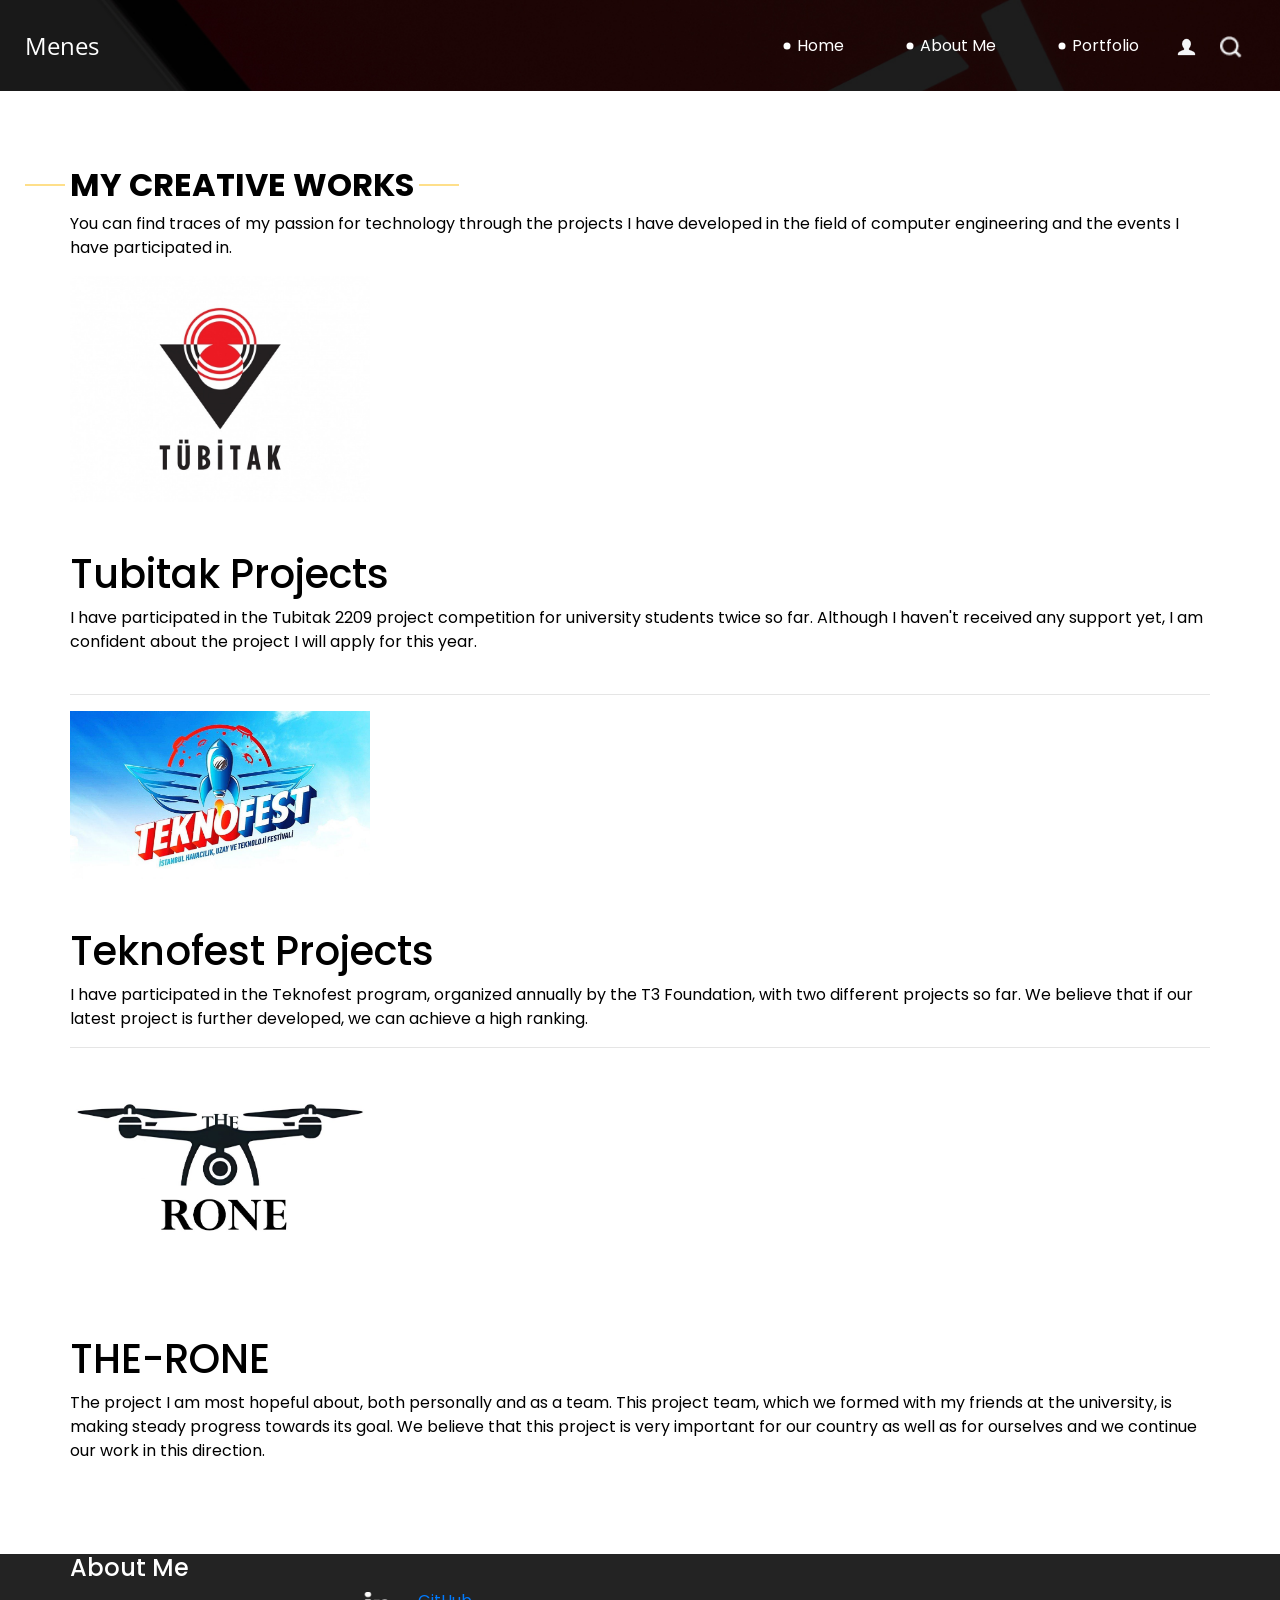
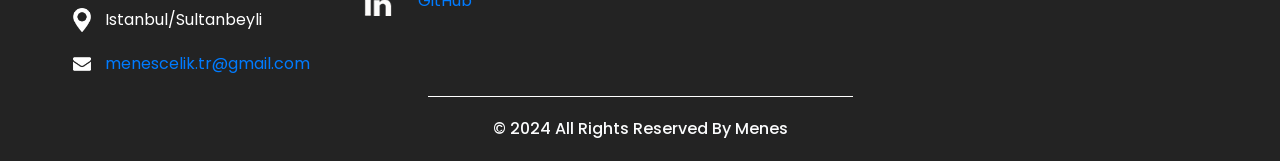
<file: portfolio_en.html>
<!DOCTYPE html>
<html>

<head>
  <meta charset="utf-8" />
  <meta http-equiv="X-UA-Compatible" content="IE=edge" />
  <meta name="viewport" content="width=device-width, initial-scale=1, shrink-to-fit=no" />
  <meta name="keywords" content="" />
  <meta name="description" content="" />
  <meta name="author" content="" />
  <title>Portfolio</title>
  <link rel="icon" type="image/x-icon" href="images/icon.ico">

  <link rel="stylesheet" type="text/css" href="https://cdnjs.cloudflare.com/ajax/libs/OwlCarousel2/2.3.4/assets/owl.carousel.min.css" />
  <link rel="stylesheet" type="text/css" href="css/bootstrap.css" />
  <link href="https://fonts.googleapis.com/css?family=Open+Sans:400,700|Poppins:400,700&display=swap" rel="stylesheet">
  <link href="css/style.css" rel="stylesheet" />
  <link href="css/responsive.css" rel="stylesheet" />
</head>

<body class="sub_page">
  <div class="hero_area">
    <header class="header_section">
      <div class="container-fluid">
        <nav class="navbar navbar-expand-lg custom_nav-container pt-3">
          <a class="navbar-brand" href="index.html">
            <span>Menes</span>
          </a>
          <button class="navbar-toggler" type="button" data-toggle="collapse" data-target="#navbarSupportedContent" aria-controls="navbarSupportedContent" aria-expanded="false" aria-label="Toggle navigation">
            <span class="navbar-toggler-icon"></span>
          </button>
          <div class="collapse navbar-collapse" id="navbarSupportedContent">
            <div class="d-flex ml-auto flex-column flex-lg-row align-items-center">
              <ul class="navbar-nav">
                <li class="nav-item active">
                  <a class="nav-link" href="index_en.html">Home <span class="sr-only">(current)</span></a>
                </li>
                <li class="nav-item">
                  <a class="nav-link" href="about_en.html"> About Me </a>
                </li>
                <li class="nav-item">
                  <a class="nav-link" href="portfolio_en.html"> Portfolio </a>
                </li>
              </ul>
              <div class="user_option">
                <a href="https://github.com/menesscelik">
                  <img src="images/user.png" alt="">
                </a>
                <form class="form-inline my-2 my-lg-0 ml-0 ml-lg-4 mb-3 mb-lg-0">
                  <button class="btn my-2 my-sm-0 nav_search-btn" type="submit"></button>
                </form>
              </div>
            </div>
          </div>
        </nav>
      </div>
    </header>
  </div>
  <section class="work_section layout_padding">
    <div class="container">
      <div class="heading_container">
        <h2>
          MY CREATIVE WORKS
        </h2>
        <p>
          You can find traces of my passion for technology through the projects I have developed in the field of computer engineering and the events I have participated in.
        </p>
      </div>
      <div class="box b-1">
        <img src="images/tubitak.jpg" alt="Tubitak Projeleri" class="logo" style="width: 300px; height: auto;">
      </div>
      <h1>
        <br>
        Tubitak Projects
      </h1>
      <p>
        
        I have participated in the Tubitak 2209 project competition for university students twice so far. Although I haven't received any support yet, I am confident about the project I will apply for this year. <br> <br>
        <hr>
      </p>

      <div class="box b-2">
        <img src="images/teknofest1.jpg" alt="Teknofest Projeleri" style="width: 300px; height: auto;">
      </div>
      <h1>
        <br>
        Teknofest Projects
      </h1>
      <p>
        I have participated in the Teknofest program, organized annually by the T3 Foundation, with two different projects so far. We believe that if our latest project is further developed, we can achieve a high ranking.
      <hr>
      </p>

      <div class="box b-3">
        <img src="images/Logo.jpg" alt="The-Rone" style="width: 300px; height: auto;">
      </div>
      <h1>
        <br>
        THE-RONE
      </h1>
      <p>
        The project I am most hopeful about, both personally and as a team. This project team, which we formed with my friends at the university, is making steady progress towards its goal. We believe that this project is very important for our country as well as for ourselves and we continue our work in this direction.
      </p>
    </div>
  </section>
  <section class="info_section ">
    <div class="container">
      <div class="row">
        <div class="col-md-3">
          <div class="info_contact">
            <h5>
              About Me
            </h5>
            <div>
              <div class="img-box">
                <img src="images/location-white.png" width="18px" alt="">
              </div>
              <p>
                Istanbul/Sultanbeyli
              </p>
            </div>
            
            <div>
              <div class="img-box">
                <img src="images/envelope-white.png" width="18px" alt="">
              </div>
              <a href="mailto:menescelik.tr@gmail.com" target="_blank">menescelik.tr@gmail.com</a>
            </div>
          </div>
        </div>
        <div class="col-md-3">
          <div class="info_form ">
            </form>
            <div class="social_box">
              <!-- <a href="">
                <img src="images/fb.png" alt="">
              </a>
              <a href="">
                <img src="images/twitter.png" alt="">
              </a> -->
              <a href="https://www.linkedin.com/in/menes-celik" target="_blank">
                <img src="images/linkedin.png" alt="LinkedIn Profile">
              </a>
              <a href="https://github.com/menesscelik" target="_blank">GitHub</a>
              <!-- <a href="">
                <img src="images/youtube.png" alt="">
              </a> -->
            </div>
          </div>
        </div>
      </div>
    </div>
  </section>
  
  <section class="container-fluid footer_section">
    <p>
      &copy; 2024 All Rights Reserved By
      <a href="https://github.com/menesscelik">Menes</a>
    </p>
  </section>
  <script type="text/javascript" src="js/jquery-3.4.1.min.js"></script>
  <script type="text/javascript" src="js/bootstrap.js"></script>
  <script type="text/javascript" src="https://cdnjs.cloudflare.com/ajax/libs/OwlCarousel2/2.3.4/owl.carousel.min.js"></script>
  <script type="text/javascript">
    $(".owl-carousel").owlCarousel({
      loop: true,
      margin: 0,
      navText: [],
      center: true,
      autoplay: true,
      autoplayHoverPause: true,
      responsive: {
        0: {
          items: 1
        },
        1000: {
          items: 3
        }
      }
    });
  </script>
</body>
</html>
</file>
<file: css/style.css>
body {
  font-family: "Poppins", sans-serif;
  color: #000000;
  background-color: #ffffff;
}

.layout_padding {
  padding: 75px 0;
}

.layout_padding2 {
  padding: 45px 0;
}

.layout_padding2-top {
  padding-top: 45px;
}

.layout_padding2-bottom {
  padding-bottom: 45px;
}

.layout_padding-top {
  padding-top: 75px;
}

.layout_padding-bottom {
  padding-bottom: 75px;
}

.heading_container {
  display: -webkit-box;
  display: -ms-flexbox;
  display: flex;
  -webkit-box-orient: vertical;
  -webkit-box-direction: normal;
      -ms-flex-direction: column;
          flex-direction: column;
  -webkit-box-align: start;
      -ms-flex-align: start;
          align-items: flex-start;
}

.heading_container h2 {
  font-weight: bold;
  text-transform: uppercase;
  position: relative;
}

.heading_container h2::before, .heading_container h2::after {
  content: "";
  position: absolute;
  top: 50%;
  width: 40px;
  height: 1px;
  background-color: #fec016;
}

.heading_container h2::before {
  left: -5px;
  -webkit-transform: translate(-100%, -50%);
          transform: translate(-100%, -50%);
}

.heading_container h2::after {
  right: -5px;
  -webkit-transform: translate(100%, -50%);
          transform: translate(100%, -50%);
}

/*header section*/
.hero_area {
  height: 100vh;
  background-color: #b5caee;
  background-image: url(../images/hero-bg.jpg);
  background-size: cover;
}

.sub_page .hero_area {
  height: auto;
}

.sub_page .who_section.layout_padding {
  padding-top: 0;
}

.hero_area.sub_pages {
  height: auto;
}

.header_section .container-fluid {
  padding-right: 25px;
  padding-left: 25px;
}

.header_section .nav_container {
  margin: 0 auto;
}

.custom_nav-container.navbar-expand-lg .navbar-nav .nav-link {
  margin: 10px 30px;
  color: #ffffff;
  text-align: center;
  position: relative;
}

.custom_nav-container.navbar-expand-lg .navbar-nav .nav-link::before {
  content: "";
  position: absolute;
  top: 50%;
  left: -2px;
  -webkit-transform: translate(-50%, -50%);
          transform: translate(-50%, -50%);
  width: 7px;
  height: 7px;
  border-radius: 100%;
  background-color: #ffffff;
}

a,
a:hover,
a:focus {
  text-decoration: none;
}

a:hover,
a:focus {
  color: initial;
}

.btn,
.btn:focus {
  outline: none !important;
  -webkit-box-shadow: none;
          box-shadow: none;
}

.user_option {
  display: -webkit-box;
  display: -ms-flexbox;
  display: flex;
  -webkit-box-align: center;
      -ms-flex-align: center;
          align-items: center;
}

.custom_nav-container .nav_search-btn {
  background-image: url(../images/search-icon.png);
  background-size: 22px;
  background-repeat: no-repeat;
  background-position-y: 7px;
  width: 35px;
  height: 35px;
  padding: 0;
  border: none;
}

.navbar-brand {
  display: -webkit-box;
  display: -ms-flexbox;
  display: flex;
  -webkit-box-align: center;
      -ms-flex-align: center;
          align-items: center;
  font-family: 'Open Sans', sans-serif;
}

.navbar-brand span {
  font-size: 24px;
  color: #ffffff;
}

.custom_nav-container {
  z-index: 99999;
  padding: 15px 0;
}

.custom_nav-container .navbar-toggler {
  outline: none;
}

.custom_nav-container .navbar-toggler .navbar-toggler-icon {
  background-image: url(../images/menu.png);
  background-size: 55px;
}

/*end header section*/
.slider_section {
  height: 90%;
  display: -webkit-box;
  display: -ms-flexbox;
  display: flex;
  -webkit-box-align: center;
      -ms-flex-align: center;
          align-items: center;
  color: #ffffff;
}

.slider_section .detail-box {
  text-align: center;
  margin-bottom: 110px;
}

.slider_section .detail-box h1 {
  font-size: 4rem;
  text-transform: uppercase;
}

.slider_section .detail-box h2 {
  text-transform: uppercase;
}

.slider_section .detail-box p {
  margin-top: 25px;
}

.slider_section .detail-box a {
  display: inline-block;
  padding: 10px 55px;
  background-color: #ffffff;
  border: 1px solid #ffffff;
  color: #000000;
  border-radius: 20px 20px 0 20px;
  margin-top: 35px;
}

.slider_section .detail-box a:hover {
  background-color: transparent;
  color: #ffffff;
}

.slider_section #carouselExampleIndicators {
  bottom: 0;
}

.slider_section #carouselExampleIndicators li {
  width: 15px;
  height: 15px;
  background-color: transparent;
  border: 3px solid #ffffff;
  border-radius: 100%;
  opacity: 1;
}

.do_section .heading_container {
  -webkit-box-align: center;
      -ms-flex-align: center;
          align-items: center;
  text-align: center;
}

.do_section .do_container {
  display: -webkit-box;
  display: -ms-flexbox;
  display: flex;
  -ms-flex-wrap: wrap;
      flex-wrap: wrap;
  -webkit-box-pack: center;
      -ms-flex-pack: center;
          justify-content: center;
  padding-top: 10px;
}

.do_section .do_container .box {
  text-align: center;
  position: relative;
  z-index: 5;
  margin: 35px 25px 0 25px;
}

.do_section .do_container .box .img-box {
  width: 120px;
  height: 120px;
  display: -webkit-box;
  display: -ms-flexbox;
  display: flex;
  -webkit-box-pack: center;
      -ms-flex-pack: center;
          justify-content: center;
  -webkit-box-align: center;
      -ms-flex-align: center;
          align-items: center;
  background-color: #353434;
  border-radius: 100%;
}

.do_section .do_container .box .img-box img {
  width: 45px;
}

.do_section .do_container .box .detail-box {
  margin-top: 35px;
}

.do_section .do_container .box:hover .img-box {
  background-color: #fec016;
}

.do_section .do_container .arrow_bg::before {
  content: "";
  position: absolute;
  top: -23px;
  left: -17px;
  width: 262%;
  height: 90%;
  z-index: 3;
  background-size: cover;
}

.do_section .do_container .arrow-start::before {
  background-image: url(../images/arrow-start.png);
}

.do_section .do_container .arrow-middle::before {
  background-image: url(../images/arrow-middle.png);
}

.do_section .do_container .arrow-end::before {
  background-image: url(../images/arrow-end.png);
}

.who_section .row {
  -webkit-box-align: center;
      -ms-flex-align: center;
          align-items: center;
}

.who_section .img-box img {
  width: 100%;
}

.who_section .detail-box {
  margin-left: 65px;
}

.who_section .detail-box p {
  margin-top: 35px;
}

.who_section .detail-box a {
  display: inline-block;
  padding: 8px 30px;
  background-color: #353434;
  border: 1px solid #353434;
  color: #ffffff;
  border-radius: 20px 20px 0 20px;
  margin-top: 35px;
}

.who_section .detail-box a:hover {
  background-color: transparent;
  color: #353434;
}

.work_section .work_container {
  display: -webkit-box;
  display: -ms-flexbox;
  display: flex;
  -ms-flex-wrap: wrap;
      flex-wrap: wrap;
  margin: 0 -1%;
}

.work_section .work_container .box {
  min-width: 300px;
  display: -webkit-box;
  display: -ms-flexbox;
  display: flex;
  -webkit-box-align: stretch;
      -ms-flex-align: stretch;
          align-items: stretch;
}

.work_section .work_container .box img {
  width: 100%;
}

.work_section .work_container .box.b-2, .work_section .work_container .box.b-3 {
  width: 43.5%;
}

.work_section .work_container .box.b-1, .work_section .work_container .box.b-4 {
  width: 56.5%;
}

.client_section {
  padding-bottom: 150px;
}

.client_section .heading_container {
  -webkit-box-align: center;
      -ms-flex-align: center;
          align-items: center;
  margin-bottom: 45px;
}

.client_section .box {
  padding: 20px;
  display: -webkit-box;
  display: -ms-flexbox;
  display: flex;
  -webkit-box-orient: vertical;
  -webkit-box-direction: normal;
      -ms-flex-direction: column;
          flex-direction: column;
  -webkit-box-align: center;
      -ms-flex-align: center;
          align-items: center;
  text-align: center;
  margin: 20px;
}

.client_section .box .img-box {
  width: 60px;
}

.client_section .box .img-box img {
  width: 100%;
}

.client_section .box .detail-box {
  margin-top: 35px;
  display: -webkit-box;
  display: -ms-flexbox;
  display: flex;
  -webkit-box-orient: vertical;
  -webkit-box-direction: normal;
      -ms-flex-direction: column;
          flex-direction: column;
  -webkit-box-align: center;
      -ms-flex-align: center;
          align-items: center;
}

.client_section .box .detail-box h5 {
  text-transform: uppercase;
  font-weight: bold;
  font-size: 18px;
}

.client_section .box .detail-box h5 span {
  text-transform: none;
  font-size: 16px;
  font-weight: normal;
  color: #fec016;
}

.client_section .box .detail-box img {
  width: 15px;
  margin: 35px 0;
}

.client_section .carousel-wrap {
  margin: 0 auto;
  padding: 0;
  position: relative;
}

.client_section .owl-nav > div {
  margin-top: -26px;
  position: absolute;
  top: 50%;
  color: #cdcbcd;
}

.client_section .owl-carousel .owl-nav .owl-prev,
.client_section .owl-carousel .owl-nav .owl-next {
  width: 50px;
  height: 50px;
  background-color: #000000;
  background-size: 16px;
  background-position: center;
  border-radius: 100%;
  background-repeat: no-repeat;
  position: absolute;
  bottom: -75px;
  outline: none;
}

.client_section .owl-carousel .owl-nav .owl-prev:hover,
.client_section .owl-carousel .owl-nav .owl-next:hover {
  background-color: rgba(0, 0, 0, 0.8);
}

.client_section .owl-carousel .owl-nav .owl-prev {
  background-image: url(../images/prev.png);
  left: 50%;
  -webkit-transform: translateX(-102%);
          transform: translateX(-102%);
}

.client_section .owl-carousel .owl-nav .owl-next {
  right: 50%;
  background-image: url(../images/next.png);
  -webkit-transform: translateX(102%);
          transform: translateX(102%);
}

.client_section .owl-carousel .owl-dots.disabled,
.client_section .owl-carousel .owl-nav.disabled {
  display: block;
}

.client_section .owl-item.active.center .box {
  -webkit-box-shadow: 0 0 20px 0 rgba(0, 0, 0, 0.2);
          box-shadow: 0 0 20px 0 rgba(0, 0, 0, 0.2);
}

.target_section {
  background-image: url(../images/target-bg.jpg);
  background-size: cover;
  color: #ffffff;
  text-align: center;
}

.target_section .detail-box {
  margin: 30px 0;
}

.target_section h2 {
  font-weight: bold;
}

.target_section h5 {
  font-size: 18px;
  font-weight: 500;
}

/* contact section */
.contact_section .heading_container {
  -webkit-box-align: center;
      -ms-flex-align: center;
          align-items: center;
}

.contact_section .contact-form {
  padding: 25px;
  border-radius: 20px;
}

.contact_section .contact-form input {
  border: none;
  outline: none;
  background-color: transparent;
  width: 100%;
  margin: 15px 0;
  padding: 10px 20px;
  border: 1px solid rgba(0, 0, 0, 0.4);
  border-radius: 30px;
}

.contact_section .contact-form input.input_message {
  height: 175px;
}

.contact_section .contact-form input::-webkit-input-placeholder {
  color: rgba(0, 0, 0, 0.4);
}

.contact_section .contact-form input:-ms-input-placeholder {
  color: rgba(0, 0, 0, 0.4);
}

.contact_section .contact-form input::-ms-input-placeholder {
  color: rgba(0, 0, 0, 0.4);
}

.contact_section .contact-form input::placeholder {
  color: rgba(0, 0, 0, 0.4);
}

.contact_section .contact-form button {
  border: none;
  outline: none;
  padding: 12px 50px;
  text-transform: uppercase;
  margin-top: 25px;
  background-color: #fec913;
  color: #fff;
  border-radius: 30px;
}

.contact_section .map_img-box {
  width: 80%;
  margin: 25px auto 0 auto;
}

.contact_section .map_img-box img {
  width: 100%;
}

/* end contact section */
.info_section {
  background-color: #232323;
  color: #ffffff;
  padding: auto 0 auto 0;
}

.info_section h5 {
  margin-bottom: 25px;
  font-size: 24px;
}

.info_section .info_insta .insta_container > div {
  display: -webkit-box;
  display: -ms-flexbox;
  display: flex;
}

.info_section .info_insta .insta_container img {
  width: 100%;
}

.info_section .info_insta .insta_container .insta-box {
  margin: 5px;
  display: -webkit-box;
  display: -ms-flexbox;
  display: flex;
  -webkit-box-align: stretch;
      -ms-flex-align: stretch;
          align-items: stretch;
  background-color: #ffffff;
  padding: 10px 20px;
}

.info_section .info_contact .img-box {
  width: 35px;
  display: -webkit-box;
  display: -ms-flexbox;
  display: flex;
  -webkit-box-pack: center;
      -ms-flex-pack: center;
          justify-content: center;
}

.info_section .info_contact p {
  margin: 0;
}

.info_section .info_contact > div {
  display: -webkit-box;
  display: -ms-flexbox;
  display: flex;
  -webkit-box-align: center;
      -ms-flex-align: center;
          align-items: center;
  margin: 20px 0;
}

.info_section .info_contact > div img {
  height: auto;
  margin-right: 12px;
}

.info_section .info_form form input {
  outline: none;
  width: 100%;
  padding: 7px 10px;
}

.info_section .info_form form button {
  display: inline-block;
  padding: 8px 30px;
  background-color: #fbca47;
  border: 1px solid #fbca47;
  color: #ffffff;
  margin-top: 15px;
  text-transform: uppercase;
  font-size: 15px;
}

.info_section .info_form form button:hover {
  background-color: transparent;
  color: #fbca47;
}

.info_section .info_form .social_box {
  margin-top: 35px;
  width: 100%;
  display: -webkit-box;
  display: -ms-flexbox;
  display: flex;
}

.info_section .info_form .social_box a {
  margin-right: 25px;
}

/* footer section*/
.footer_section {
  background-color: #232323;
  font-weight: 500;
  display: -webkit-box;
  display: -ms-flexbox;
  display: flex;
  -webkit-box-pack: center;
      -ms-flex-pack: center;
          justify-content: center;
}

.footer_section p {
  padding: 20px 65px;
  color: #fbfcfd;
  margin: 0 auto;
  text-align: center;
  border-top: 1px solid #ffffff;
}

.footer_section a {
  color: #fbfcfd;
}

  /* 
   * This CSS rule targets the element with the class "selection".
   * It applies specific styles to the selected element, including
   * font size, color, background color, and padding.
   * 
   * Properties:
   * - font-size: Sets the size of the font.
   * - color: Sets the color of the text.
   * - background-color: Sets the background color of the element.
   * - padding: Adds space inside the element, around the content.
   */
  

   .modal {
    display: none;
    position: fixed;
    z-index: 1;
    left: 0;
    top: 0;
    width: 100%;
    height: 100%;
    overflow: auto;
    background-color: rgba(0,0,0,0.5);
  }

  /* Modal Content */
  .modal-content {
    background-color: #fefefe;
    margin: 10% auto;
    padding: 20px;
    border: 1px solid #888;
    width: 60%;
    border-radius: 10px; /* Rounded corners */
    box-shadow: 0 5px 15px rgba(0,0,0,0.3); /* Shadow for better appearance */
  }

  /* The Close Button */
  .close {
    color: #aaa;
    float: right;
    font-size: 28px;
    font-weight: bold;
  }

  .close:hover,
  .close:focus {
    color: black;
    text-decoration: none;
    cursor: pointer;
  }
</file>
<file: css/responsive.css>
@media (max-width: 1120px) {
    .hero_area {
        height: auto;
    }

    .slider_section {
        padding: 50px 0;
    }

}

@media (max-width: 992px) {
    .user_option {
        flex-direction: column;
    }

    .custom_nav-container .nav_search-btn {
        background-position: center;
        margin-top: 10px;
    }

    .user_option a {
        margin-bottom: 10px;
    }

    .custom_nav-container.navbar-expand-lg .navbar-nav .nav-link {
        padding: 0 5px;
    }
}

@media (max-width: 768px) {

    .info_section .col-md-3 {
        text-align: center;
    }

    .info_section .col-md-3:not(:nth-last-child(1)) {
        margin-bottom: 35px;
    }

    .who_section .detail-box {
        margin-left: 15px;
        margin-top: 35px;
    }

    .work_section .work_container .box.b-1,
    .work_section .work_container .box.b-2,
    .work_section .work_container .box.b-3,
    .work_section .work_container .box.b-4 {
        width: 100%;
    }

    .info_section .col-md-3>div {
        display: flex;
        flex-direction: column;
        align-items: center;
    }

    .info_section .info_form .social_box {
        justify-content: center;
    }

    .info_section .info_form .social_box a {
        margin: 0 10px;
    }

    .footer_section p {
        padding: 20px 30px;
    }
}

@media (max-width: 576px) {
    .slider_section .detail-box h1 {
        font-size: 3.5rem;
    }

    .do_section .do_container .arrow_bg::before {
        display: none;
    }
}

@media (max-width: 480px) {}

@media (max-width: 420px) {
    .slider_section .detail-box h2 {
        font-size: 1.5rem;
    }

    .slider_section .detail-box h1 {
        font-size: 3rem;
    }
}

@media (max-width: 360px) {}

@media (min-width: 1200px) {
    .container {
        max-width: 1170px;
    }
}
</file>
